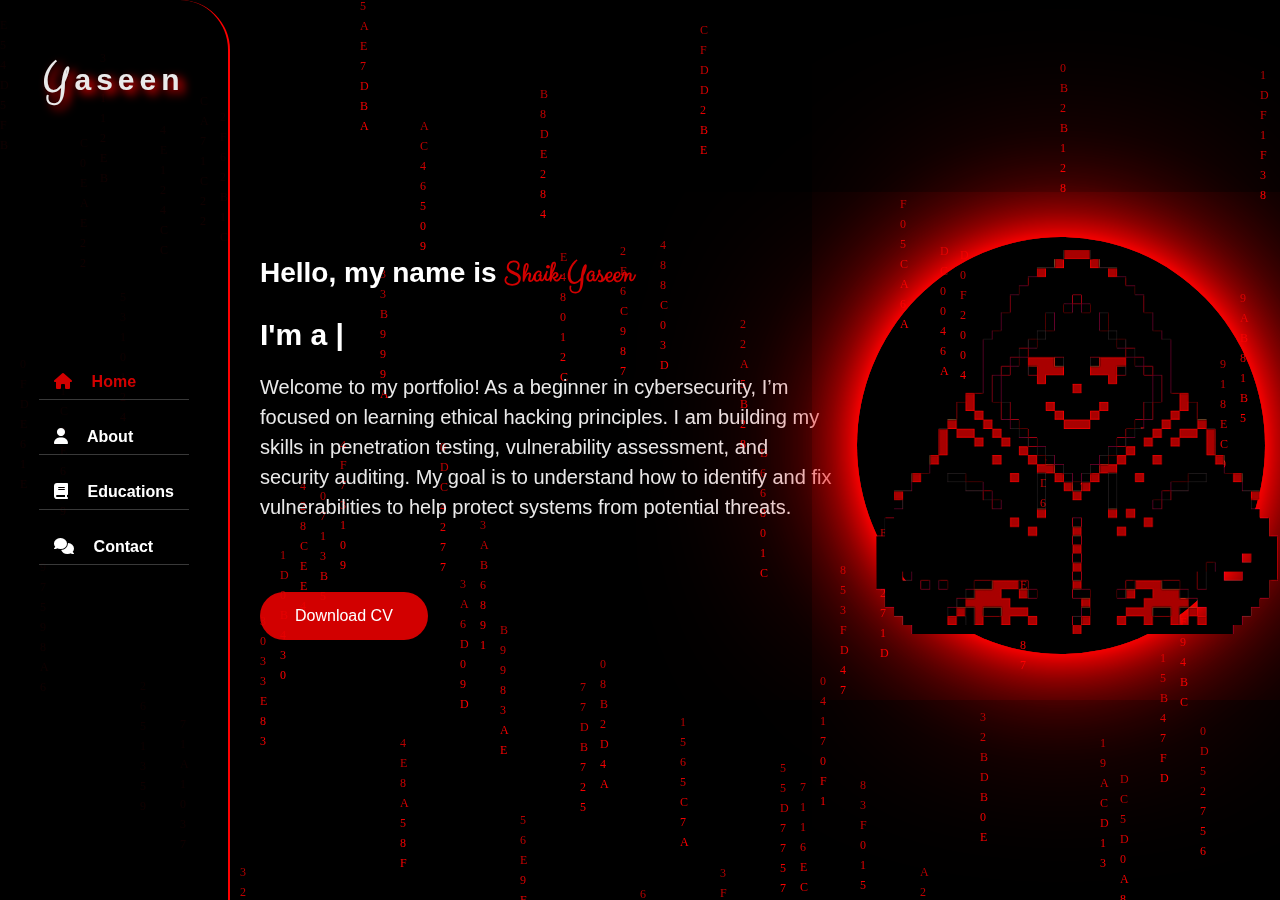
<file: index.html>
<html xmlns="http://www.w3.org/1999/xhtml" lang="en">

<head>
	<meta http-equiv="Content-Type" content="text/html; charset=utf-8" />
	<meta name="description" content="HTTrack is an easy-to-use website mirror utility. It allows you to download a World Wide website from the Internet to a local directory,building recursively all structures, getting html, images, and other files from the server to your computer. Links are rebuiltrelatively so that you can freely browse to the local site (works with any browser). You can mirror several sites together so that you can jump from one toanother. You can, also, update an existing mirror site, or resume an interrupted download. The robot is fully configurable, with an integrated help" />
	<meta name="keywords" content="httrack, HTTRACK, HTTrack, winhttrack, WINHTTRACK, WinHTTrack, offline browser, web mirror utility, aspirateur web, surf offline, web capture, www mirror utility, browse offline, local  site builder, website mirroring, aspirateur www, internet grabber, capture de site web, internet tool, hors connexion, unix, dos, windows 95, windows 98, solaris, ibm580, AIX 4.0, HTS, HTGet, web aspirator, web aspirateur, libre, GPL, GNU, free software" />
	<title>Local index - HTTrack Website Copier</title>
  <!-- Mirror and index made by HTTrack Website Copier/3.49-2 [XR&CO'2014] -->
	<style type="text/css">
	<!--

body {
	margin: 0;  padding: 0;  margin-bottom: 15px;  margin-top: 8px;
	background: #77b;
}
body, td {
	font: 14px "Trebuchet MS", Verdana, Arial, Helvetica, sans-serif;
	}

#subTitle {
	background: #000;  color: #fff;  padding: 4px;  font-weight: bold; 
	}

#siteNavigation a, #siteNavigation .current {
	font-weight: bold;  color: #448;
	}
#siteNavigation a:link    { text-decoration: none; }
#siteNavigation a:visited { text-decoration: none; }

#siteNavigation .current { background-color: #ccd; }

#siteNavigation a:hover   { text-decoration: none;  background-color: #fff;  color: #000; }
#siteNavigation a:active  { text-decoration: none;  background-color: #ccc; }


a:link    { text-decoration: underline;  color: #00f; }
a:visited { text-decoration: underline;  color: #000; }
a:hover   { text-decoration: underline;  color: #c00; }
a:active  { text-decoration: underline; }

#pageContent {
	clear: both;
	border-bottom: 6px solid #000;
	padding: 10px;  padding-top: 20px;
	line-height: 1.65em;
	background-image: url(backblue.gif);
	background-repeat: no-repeat;
	background-position: top right;
	}

#pageContent, #siteNavigation {
	background-color: #ccd;
	}


.imgLeft  { float: left;   margin-right: 10px;  margin-bottom: 10px; }
.imgRight { float: right;  margin-left: 10px;   margin-bottom: 10px; }

hr { height: 1px;  color: #000;  background-color: #000;  margin-bottom: 15px; }

h1 { margin: 0;  font-weight: bold;  font-size: 2em; }
h2 { margin: 0;  font-weight: bold;  font-size: 1.6em; }
h3 { margin: 0;  font-weight: bold;  font-size: 1.3em; }
h4 { margin: 0;  font-weight: bold;  font-size: 1.18em; }

.blak { background-color: #000; }
.hide { display: none; }
.tableWidth { min-width: 400px; }

.tblRegular       { border-collapse: collapse; }
.tblRegular td    { padding: 6px;  background-image: url(fade.gif);  border: 2px solid #99c; }
.tblHeaderColor, .tblHeaderColor td { background: #99c; }
.tblNoBorder td   { border: 0; }


// -->
</style>

</head>

<table width="76%" border="0" align="center" cellspacing="0" cellpadding="3" class="tableWidth">
	<tr>
	<td id="subTitle">HTTrack Website Copier - Open Source offline browser</td>
	</tr>
</table>
<table width="76%" border="0" align="center" cellspacing="0" cellpadding="0" class="tableWidth">
<tr class="blak">
<td>
	<table width="100%" border="0" align="center" cellspacing="1" cellpadding="0">
	<tr>
	<td colspan="6"> 
		<table width="100%" border="0" align="center" cellspacing="0" cellpadding="10">
		<tr> 
		<td id="pageContent"> 
<!-- ==================== End prologue ==================== -->

	<meta name="generator" content="HTTrack Website Copier/3.x">
	<TITLE>Local index - HTTrack</TITLE>
</HEAD>
<BODY>
<H1 ALIGN=Center>Index of locally available sites:</H1>
	<TABLE BORDER="0" WIDTH="100%" CELLSPACING="1" CELLPADDING="0">
		<TR>
			<TD BACKGROUND="fade.gif">
				&middot;
					<A HREF="shaik_yaseen/index.html">
						Terukul Sai | Portfolio
					</A>		
			</TD>
		</TR>
	</TABLE>
	<BR>
	<BR>
	<BR>
  	<H6 ALIGN="RIGHT">
	<I>Mirror and index made by HTTrack Website Copier [XR&amp;CO'2008]</I>
	</H6>
	<!-- Mirror and index made by HTTrack Website Copier/3.49-2 [XR&CO'2014] -->
	<!-- Thanks for using HTTrack Website Copier! -->
	<meta HTTP-EQUIV="Refresh" CONTENT="0; URL=shaik_yaseen/index.html">


<!-- ==================== Start epilogue ==================== -->
		</td>
		</tr>
		</table>
	</td>
	</tr>
	</table>
</td>
</tr>
</table>

<table width="76%" border="0" align="center" valign="bottom" cellspacing="0" cellpadding="0">
	<tr>
	<td id="footer"><small>&copy; 2008 Xavier Roche & other contributors - Web Design: Leto Kauler.</small></td>
	</tr>
</table>

</body>

</html>
</file>
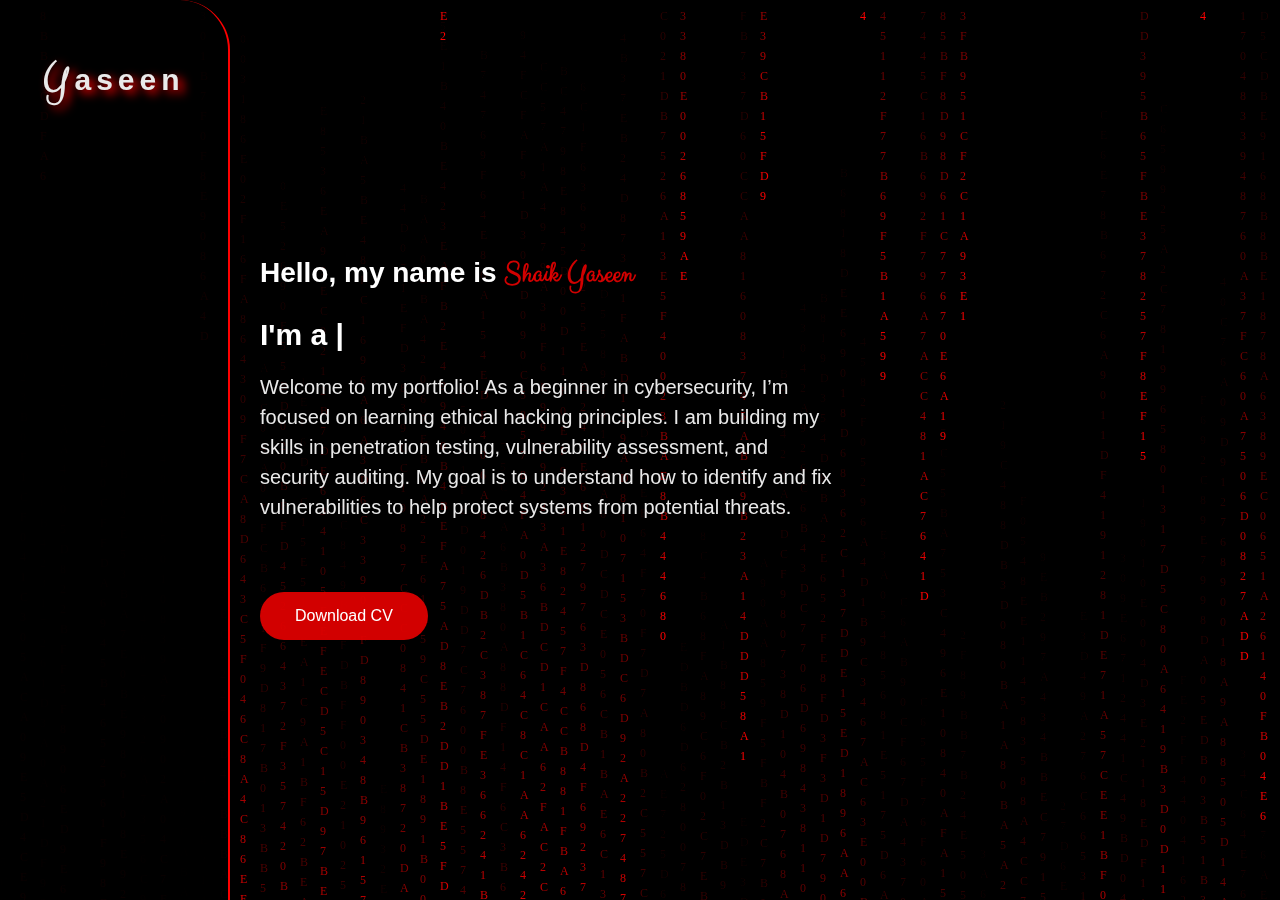
<file: shaik_yaseen/index.html>
<!DOCTYPE html>
<html lang="en">


<!-- Mirrored from red-hat-hacker-template-sai.netlify.app/ by HTTrack Website Copier/3.x [XR&CO'2014], Sun, 13 Oct 2024 16:57:30 GMT -->
<!-- Added by HTTrack --><meta http-equiv="content-type" content="text/html;charset=UTF-8" /><!-- /Added by HTTrack -->
<head>

  <meta charset="UTF-8" />
  <meta http-equiv="X-UA-Compatible" content="IE=edge" />
  <meta name="viewport" content="width=device-width, initial-scale=1.0" />
  <title>Shaik Yaseen | Portfolio</title>
  <!-- Custom CSS -->
  <link rel="stylesheet" href="css/style.css" />
  <link rel="stylesheet" href="css/skins/color-red.css" />
  <!-- Font Awesome -->
  <link rel="stylesheet" href="../cdnjs.cloudflare.com/ajax/libs/font-awesome/6.2.1/css/all.min.css" />
  <link rel="stylesheet" href="css/style-switcher.html" />
  <!-- Favicon -->
  <link rel="icon" type="image/x-icon" href="images/sairedanon.png" />
</head>

<body class="dark">
  <canvas id="matrixCanvas"></canvas>
  <!-- Matrix -->
  <script src="js/matrix.js"></script>
  <!-- Main Container Start -->
  <div class="main-container">
    <!-- Aside Start --> 
    <div class="aside">
      <div class="logo">
        <a href='index.html'><span>Y</span>aseen</a>
      </div>
      <div class="nav-toggler">
        <span></span>
      </div>
      <ul class="nav">
        <li>
          <a href="#home" class="active"><i class="fa fa-home"></i> Home</a>
        </li>
        <li>
          <a href="#about"><i class="fa fa-user"></i> About</a>
        </li>
        <li>
          <a href="#education"><i class="fa fa-book"></i> Educations</a>
        </li>
        <li>
          <a href="#contact"><i class="fa fa-comments"></i> Contact</a>
        </li>

      </ul>
    </div>
    <!-- Aside End -->
    <!-- Main Content Start -->
    <div class="main-content">
      <!-- Home Section Start -->
      <section class="home active section" id="home">
        <div class="container">
          <div class="row">
            <div class="home-info padd-15">
              <h3 class="hello"> 
                Hello, my name is <span class="name">Shaik Yaseen</span>
              </h3>
              <h3 class="my-profession">
                I'm a <span class="typing"></span>
              </h3>
              <p>Welcome to my portfolio! As a beginner in cybersecurity, I’m focused on learning ethical hacking principles. I am building my skills in penetration testing, vulnerability assessment, and security auditing. My goal is to understand how to identify and fix vulnerabilities to help protect systems from potential threats.</p>
              <a href="https://docs.google.com/document/d/1C9cRG8eWPp8HHwyrPL8bMUrNhAqDxBiq/edit?usp=sharing&ouid=104928592677729194585&rtpof=true&sd=true" class="btn">Download CV</a>
            </div>
            <div class="home-img padd-15">
              <img src="images/sairedanon.png" alt="hero" />
            </div>
          </div>
        </div>
      </section>
      <!-- Home Section End -->

      <!-- About Section Start -->
      <section class="about section" id="about">
        <div class="container">
          <div class="row">
            <div class="section-title padd-15">
              <h2>About Me</h2>
            </div>
          </div>
          <div class="row">
            <div class="about-content padd-15">
              <div class="row">
                <div class="about-text padd-15">
                  <h3>I'm Shaik Yaseen and<span> Security Engineer&nbsp;&nbsp;</span></h3>
                  <p>
                    I’m focused on understanding the complexities of cybersecurity, from identifying potential threats to developing effective defense strategies. I'm building a solid foundation in areas like ethical hacking, penetration testing, and network security, while also gaining practical experience and staying current with the latest technologies and trends. My enthusiasm for problem-solving and curiosity about uncovering vulnerabilities drive me to continuously learn, with the goal of becoming a key contributor in the fight against cyber threats.
                  </p>
                </div>
              </div>
              <div class="row">
                <div class="personal-info padd-15">
                  <div class="row">
                    <div class="info-item padd-15">
                      <p>Birthday : 23/08/2004<span></span></p>
                    </div>
                    <div class="info-item padd-15">
                      <p>Age : 20<span></span></p>
                    </div>
                    <div class="info-item padd-15">
                      <p>Website : <span>www.domain.com</span></p>
                    </div>
                    <div class="info-item padd-15">
                      <p>Email : <span>sy494369@gmail.com</span></p>
                    </div>
                    <div class="info-item padd-15">
                      <p>Degree : <span>Cyber Security</span></p>
                    </div>
                    <div class="info-item padd-15">
                      <p>Phone : <span>+91 9515789376</span></p>
                    </div>
                    <div class="info-item padd-15">
                      <p>City : <span>Hyderabad</span></p>
                    </div>
                  </div>
                  <div class="row">
                    <div class="buttons padd-15">
                      <a href="https://docs.google.com/document/d/1C9cRG8eWPp8HHwyrPL8bMUrNhAqDxBiq/edit?usp=sharing&ouid=104928592677729194585&rtpof=true&sd=true" class="btn">Download CV</a>
                      <a href="#contact" class="btn hire-me">Hire Me</a>
                    </div>
                  </div>
                </div>
                <div class="skills padd-15">
                  <div class="row">
                    <div class="skills-item padd-15">
                      <h5>Security auditing</h5>
                      <div class="progress">
                        <div class="progress-in" style="width: 95%"></div>
                        <div class="skill-percent">95%</div>
                      </div>
                    </div>
                    <div class="skills-item padd-15">
                      <h5>Web Applications</h5>
                      <div class="progress">
                        <div class="progress-in" style="width: 85%"></div>
                        <div class="skill-percent">85%</div>
                      </div>
                    </div>
                    <div class="skills-item padd-15">
                      <h5>Mobile Pentesting</h5>
                      <div class="progress">
                        <div class="progress-in" style="width: 85%"></div>
                        <div class="skill-percent">85%</div>
                      </div>
                    </div>
                    <div class="skills-item padd-15">
                      <h5>DDoS</h5>
                      <div class="progress">
                        <div class="progress-in" style="width: 97%"></div>
                        <div class="skill-percent">97%</div>
                      </div>
                    </div>
                  </div>
                </div>
              </div>
            </div>
          </div>
        </div>
      </section>
      <!-- About Section End -->

      <!-- Educations & Experience Section Start -->
      <section class="education section" id="education">
        <div class="container">
          <div class="row">
            <div class="section-title padd-15">
              <h2>Educations & Experience</h2>
            </div>
          </div>
          <div class="row">
            <div class="education padd-15">
              <h3 class="title">Education</h3>
              <div class="row">
                <div class="timeline-box padd-15">
                  <div class="timeline shadow-dark">
                    <!-- Timeline item -->
                    <div class="timeline-item">
                      <div class="circle-dot"></div>
                      <h3 class="timeline-date">
                        <i class="fa fa-calendar"></i> 2021 - 2025
                      </h3>
                      <h4 class="timeline-title">
                        Bachelor of Technology
                      </h4>
                      <p class="timeline-text">
                        I have completed my B.Tech in Computer Science from Jawaharlal Nehru Technological University, Kakinada (JNTUK). During my time at JNTUK.My coursework also covered advanced topics like artificial intelligence, machine learning, and cybersecurity, which sparked my interest in exploring the digital security landscape.as well as hands-on experience with web development and cloud technologies. My education has equipped me with the technical knowledge and problem-solving abilities needed to succeed in today’s fast-paced tech industry.
                      </p>
                    </div>
                    <!-- Timeline item -->
                    <div class="timeline-item">
                      <div class="circle-dot"></div>
                      <h3 class="timeline-date">
                        <i class="fa fa-calendar"></i> 2019 - 2021
                      </h3>
                      <h4 class="timeline-title">
                        Senior Secondary Education
                      </h4>
                      <p class="timeline-text">
                        I completed my Senior Secondary Education with a commendable score of 94.2% from the Board of Intermediate Education, Andhra Pradesh (BIEAP). This achievement reflects my dedication and hard work during my studies, where I focused on mastering key subjects and developing a strong academic foundation. My performance has equipped me with critical thinking skills and a passion for continuous learning, setting the stage for my future endeavors in higher education and my career.
                      </p>
                    </div>
                    <!-- Timeline item -->
                    <div class="timeline-item">
                      <div class="circle-dot"></div>
                      <h3 class="timeline-date">
                        <i class="fa fa-calendar"></i> 2019
                      </h3>
                      <h4 class="timeline-title">
                        scholastic education
                      </h4>
                      <p class="timeline-text">
                        I completed my scholastic education from the SSC Board of Telangana with a score of 85%. This accomplishment reflects my commitment to my studies and my ability to grasp essential concepts across various subjects. Throughout this phase, I developed strong foundational skills that have prepared me for further academic pursuits and my future career. My education has instilled in me a passion for learning and a desire to continue growing both personally and professionally.
                      </p>
                    </div>
                    <!-- Timeline item -->
                    
                  
                </div>
              </div>
            </div>
            
          </div>
          
      </section>
      <!-- Educations & Experience Section End -->

      <!-- Contact Section Start -->
      <section class="contact section" id="contact">
        <div class="container">
          <div class="row">
            <div class="section-title padd-15">
              <h2>Contact Me</h2>
            </div>
          </div>
          <h3 class="contact-title padd-15">Do You Have Any Questions?</h3>
          <h4 class="contact-sub-title padd-15">I'M AT YOUR education</h4>
          <div class="row">
            <!-- Contact info item-->
            <div class="contact-info-item padd-15">
              <div class="icon"><i class="fa fa-phone"></i></div>
              <h4>Phone No.</h4>
              <p>+91 9515789376</p>
            </div>
            <!-- Contact info item-->
            <div class="contact-info-item padd-15">
              <div class="icon"><i class="fa fa-map-marker-alt"></i></div>
              <h4>Location</h4>
              <p>India</p>
            </div>
            <!-- Contact info item-->
            <div class="contact-info-item padd-15">
              <div class="icon"><i class="fa fa-envelope"></i></div>
              <h4>Email</h4>
              <p>sy494369@gmail.com</p>
            </div>
            <!-- Contact info item-->
            <div class="contact-info-item padd-15">
              <div class="icon"><i class="fa fa-globe-europe"></i></div>
              <h4>LinkedIn</h4>
              <p><a href="https://www.linkedin.com/in/shaik-yaseen-/">shaik_yaseen/</a></p>
            </div>
          </div>
          <h3 class="contact-title padd-15">SEND ME AN EMAIL</h3>
          <h4 class="contact-sub-title padd-15">
            I'M VERY RESPONSIVE TO MESSAGES
          </h4>
          <!-- Contact form -->
          <div class="row">
            <div class="contact-form padd-15">
              <div class="row">
                <div class="form-item col-6 padd-15">
                  <div class="form-group">
                    <input type="text" class="form-control" placeholder="Name" />
                  </div>
                </div>
                <div class="form-item col-6 padd-15">
                  <div class="form-group">
                    <input type="email" class="form-control" placeholder="Email" />
                  </div>
                </div>
              </div>
              <div class="row">
                <div class="form-item col-12 padd-15">
                  <div class="form-group">
                    <input type="email" class="form-control" placeholder="Subject" />
                  </div>
                </div>
              </div>
              <div class="row">
                <div class="form-item col-12 padd-15">
                  <div class="form-group">
                    <textarea class="form-control" placeholder="Message"></textarea>
                  </div>
                </div>
              </div>
              <div class="row">
                <div class="form-item col-12 padd-15">
                  <div class="form-group">
                    <button type="submit" class="btn">Send Message</button>
                  </div>
                </div>
              </div>
            </div>
          </div>
        </div>
      </section>
      <!-- Contact Section End -->
    </div>
    <!-- Main Content End -->
  </div>
  <!-- Main Container End -->
  <!-- Custom JS -->
  <script src="../cdnjs.cloudflare.com/ajax/libs/typed.js/2.0.12/typed.min.js"
    referrerpolicy="no-referrer"></script>
  <script src="js/script.js"></script>
</body>


<!-- Mirrored from red-hat-hacker-template-sai.netlify.app/ by HTTrack Website Copier/3.x [XR&CO'2014], Sun, 13 Oct 2024 16:57:34 GMT -->
</html>
</file>
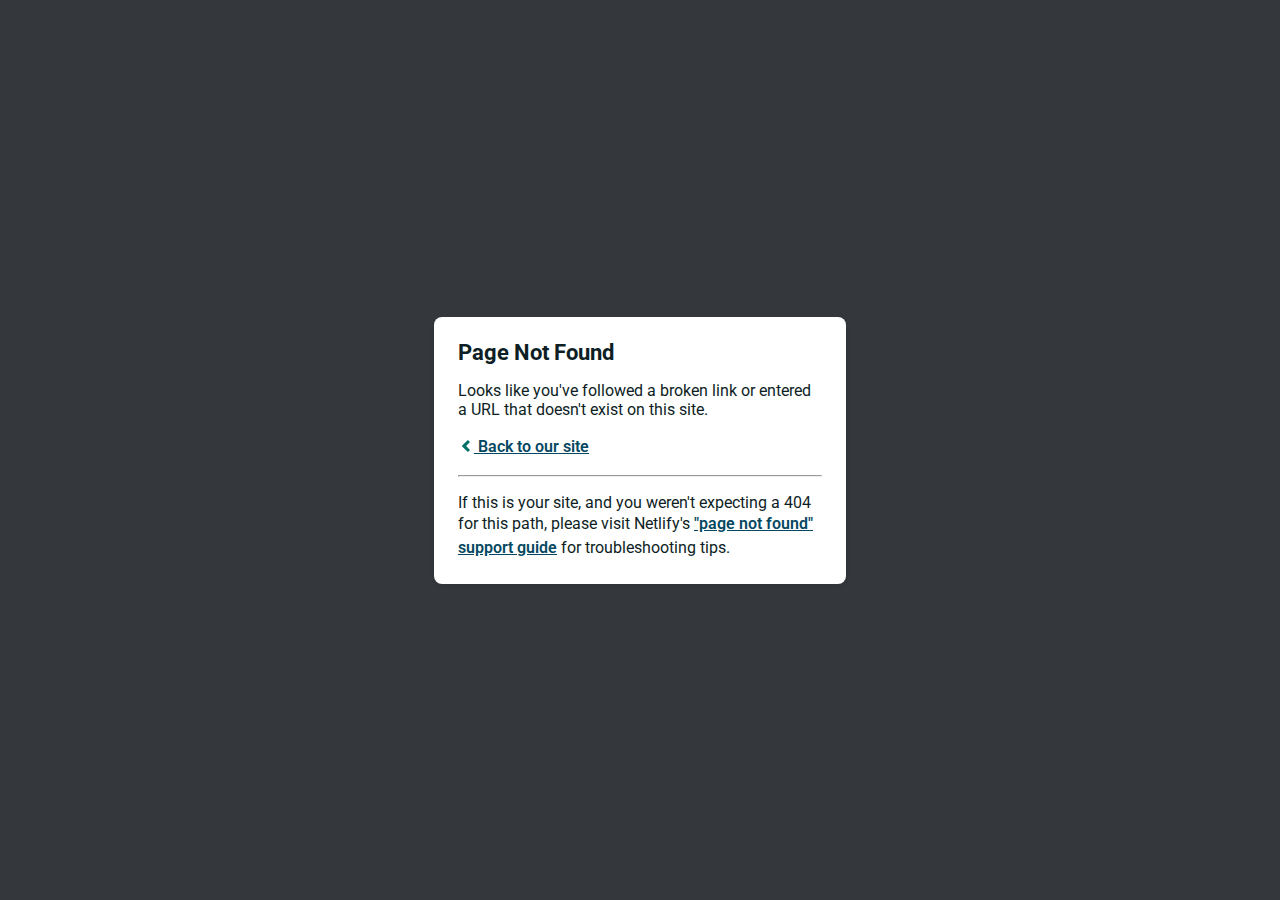
<file: shaik_yaseen/css/style-switcher.html>
<!DOCTYPE html>
<html>
  <head>
    <meta charset="utf-8">
    <meta name="viewport" content="width=device-width, initial-scale=1.0, maximum-scale=1.0, user-scalable=no">

    <title>Page Not Found</title>
    <link href='https://fonts.googleapis.com/css?family=Roboto:400,700&subset=latin,latin-ext' rel='stylesheet' type='text/css'>
    <style>
    body {
      font-family: -apple-system, BlinkMacSystemFont, "Segoe UI", Roboto, Helvetica, Arial, sans-serif, "Apple Color Emoji", "Segoe UI Emoji", "Segoe UI Symbol";
      background: rgb(52, 56, 60);
      color: white;
      overflow: hidden;
      margin: 0;
      padding: 0;
    }

    h1 {
      margin: 0;
      font-size: 22px;
      line-height: 24px;
    }

    .main {
      position: relative;
      display: flex;
      flex-direction: column;
      align-items: center;
      justify-content: center;
      height: 100vh;
      width: 100vw;
    }

    .card {
      position: relative;
      display: flex;
      flex-direction: column;
      width: 75%;
      max-width: 364px;
      padding: 24px;
      background: white;
      color: rgb(14, 30, 37);
      border-radius: 8px;
      box-shadow: 0 2px 4px 0 rgba(14, 30, 37, .16);
    }

    a {
      margin: 0;
      font-weight: 600;
      line-height: 24px;
      color: #054861;
    }

    a svg {
      position: relative;
      top: 2px;
    }

    a:hover,
    a:focus {
      text-decoration: none;
    }

    a:hover svg path{
      fill: #007067;
    }

    p:last-of-type {
      margin-bottom: 0;
    }

    </style>
  </head>
  <body>
    <div class="main">
      <div class="card">
        <div class="header">
          <h1>Page Not Found</h1>
        </div>
        <div class="body">
          <p>Looks like you've followed a broken link or entered a URL that doesn't exist on this site.</p>
          <p>
            <a id="back-link" href="/">
              <svg xmlns="http://www.w3.org/2000/svg" width="16" height="16" viewBox="0 0 16 16">
                <path fill="#007067" d="M11.9998836,4.09370803 L8.55809517,7.43294953 C8.23531459,7.74611298 8.23531459,8.25388736 8.55809517,8.56693769 L12,11.9062921 L9.84187871,14 L4.24208544,8.56693751 C3.91930485,8.25388719 3.91930485,7.74611281 4.24208544,7.43294936 L9.84199531,2 L11.9998836,4.09370803 Z"/>
              </svg>
              Back to our site
             </a>
          </p>
          <hr><p>If this is your site, and you weren't expecting a 404 for this path, please visit Netlify's <a href="https://answers.netlify.com/t/support-guide-i-ve-deployed-my-site-but-i-still-see-page-not-found/125?utm_source=404page&utm_campaign=community_tracking">"page not found" support guide</a> for troubleshooting tips.
          </p>
        </div>
      </div>
    </div>
    <script>
      (function() {
        if (document.referrer && document.location.host && document.referrer.match(new RegExp("^https?://" + document.location.host))) {
          document.getElementById("back-link").setAttribute("href", document.referrer);
        }
      })();
    </script>
  </body>
</html>
</file>
<file: shaik_yaseen/css/style.css>
@import url("https://fonts.googleapis.com/css2?family=Clicker+Script&amp;family=Lato:wght@300;400;700;900&amp;family=Poppins:wght@200;300;400;500;600;700&amp;display=swap");

:root {
  --bg-black-900: #f2f2fc;
  --bg-black-100: #fdf9ff;
  --bg-black-50: #e8dfec;
  --text-black-900: #302e4d;
  --text-black-700: #504e70;
}

canvas {
  position: fixed;
  top: auto;
  left: auto;
  background-color: black;
  z-index: 2;
  background-size: cover;
  background-blend-mode: multiply;
  background-size: auto;
  scroll-behavior: smooth;
}

/* Global CSS Start */
* {
  margin: 0;
  padding: 0;
  outline: none;
  text-decoration: none;
  box-sizing: border-box;
}

body {
  line-height: 1.5;
  font-size: 16px;
  font-family: "Poppins", sans-serif;
  z-index: 10;
  background: transparent;
}

body.dark {
  --bg-black-900: #000000;
  --bg-black-100: #222222;
  --bg-black-50: #393939;
  --text-black-900: #ffffff;
  --text-black-700: #e9e9e9;
}

::before,
::after {
  box-sizing: border-box;
}

ul {
  list-style: none;
}

.section {
  background: transparent;
  min-height: 100vh;
  display: block;
  padding: 0 30px;
  opacity: 1;
  position: fixed;
  left: 230px;
  top: 0;
  right: 0;
  bottom: 0;
  overflow-x: auto;
  overflow-y: auto;
  transition: all 0.3s ease;
}

.section.back-section {
  z-index: 1;
}

.section.active {
  z-index: 2;
  opacity: 1;
  animation: slideSection 1s ease;
}

@keyframes slideSection {
  0% {
    transform: translateX(100%);
  }

  100% {
    transform: translateX(0%);
  }
}

.hidden {
  display: none !important;
}

.padd-15 {
  padding-left: 15px;
  padding-right: 15px;
}

.container {
  max-width: 1100px;
  width: 100%;
  margin: auto;
}

.section .container {
  padding-top: 60px;
  padding-bottom: 70px;
}

.section-title {
  flex: 0 0 100%;
  max-width: 100%;
  margin-bottom: 60px;
}

.section-title h2 {
  font-size: 40px;
  color: var(--text-black-900);
  font-weight: 700;
  position: relative;
}

.section-title h2::before {
  content: "";
  height: 4px;
  width: 50px;
  background: var(--skin-color);
  position: absolute;
  left: 0;
  top: 100%;
}

.section-title h2::after {
  content: "";
  height: 4px;
  width: 25px;
  background: var(--skin-color);
  position: absolute;
  left: 0;
  top: 100%;
  margin-top: 8px;
}

.row {
  display: flex;
  flex-wrap: wrap;
  margin-left: -15px;
  margin-right: -15px;
  position: relative;
}

.btn {
  font-size: 16px;
  font-weight: 500;
  padding: 12px 35px;
  color: white;
  border-radius: 40px;
  display: inline-block;
  white-space: nowrap;
  border: none;
  background: var(--skin-color);
  transition: all 0.3s ease;
}

.btn:hover {
  transform: scale(1.05);
  box-shadow: 0 0 5px red, 0 0 25px red, 0 0 50px red, 0 0 100px red,
    0 0 200px red;
}

.shadow-dark {
  box-shadow: 0 0 20px rgba(48, 46, 77, 0.15);
}

/* Global CSS End */

/* Aside Start */
.aside {
  width: 230px;
  height: 100%;
  position: fixed;
  left: 0;
  top: 0;
  padding: 30px;
  z-index: 10;
  display: flex;
  justify-content: center;
  align-items: center;
  transition: all 0.3s ease;
  background-color: #000000ef;
  border-right: 2px solid red;
  border-top-right-radius: 50px;
}

.aside .logo {
  position: absolute;
  top: 50px;
  font-size: 30px;
  text-transform: capitalize;
  text-shadow: 5px 4px 10px red;
}

.aside .logo a {
  color: var(--text-black-700);
  font-weight: 700;
  padding: 15px 20px;
  font-size: 30px;
  letter-spacing: 5px;
  position: relative;
}

.aside .logo a span {
  font-family: "Clicker Script", cursive;
  font-size: 40px;
}

.aside .nav-toggler {
  height: 40px;
  width: 45px;
  border: 1px solid var(--bg-black-50);
  cursor: pointer;
  position: fixed;
  left: 300px;
  top: 20px;
  border-radius: 5px;
  background: var(--bg-black-100);
  display: none;
  justify-content: center;
  align-items: center;
  transition: all 0.3s ease;
}

.aside .nav-toggler span {
  height: 2px;
  width: 18px;
  background: var(--skin-color);
  display: inline-block;
  position: relative;
}

.aside .nav-toggler.open span {
  background-color: transparent;
}

.aside .nav-toggler span::before {
  content: "";
  height: 2px;
  width: 18px;
  background: var(--skin-color);
  position: absolute;
  top: -6px;
  left: 0;
}

.aside .nav-toggler.open span::before {
  transform: rotate(45deg);
  top: 0;
}

.aside .nav-toggler span::after {
  content: "";
  height: 2px;
  width: 18px;
  background: var(--skin-color);
  position: absolute;
  top: 6px;
  left: 0;
}

.aside .nav-toggler.open span::after {
  transform: rotate(-45deg);
  top: 0;
}

.aside .nav {
  margin-top: 50px;
}

.aside .nav li {
  margin-bottom: 20px;
  display: block;
}

.aside .nav li a {
  font-size: 16px;
  font-weight: 600;
  display: block;
  border-bottom: 1px solid var(--bg-black-50);
  color: var(--text-black-900);
  padding: 5px 15px;
  opacity: 0;
  animation: slideRight 0.5s ease forwards;
  animation-delay: calc(0.2s * var(--i));
}
.aside .nav li a::after {
  content: "";
  width: 0;
  height: 2px;
  background: rgb(255, 0, 0);
  border-radius: 50%;
  position: absolute;
  left: 0;
  bottom: -3px;
  transition: 0.6s;
}

.aside .nav li a:hover::after {
  width: 100%;
}

.aside .nav li a:hover {
  background: linear-gradient(45deg, rgb(255, 0, 0), rgb(255, 0, 0));
  -webkit-text-fill-color: transparent;
  background-clip: border-box;
  -webkit-background-clip: text;
}

.aside .nav li a.active {
  color: var(--skin-color);
}

.aside .nav li a i {
  margin-right: 15px;
}

/* Aside End */

/* Home Start */
.home {
  min-height: 100vh;
  display: flex;
  color: var(--text-black-900);
}

.home .home-info {
  flex: 0 0 60%;
  max-width: 60%;
}

h3.hello {
  font-size: 28px;
  margin: 15px 0;
}

h3.hello span {
  font-family: "Clicker Script", cursive;
  font-size: 30px;
  font-weight: 700;
  color: var(--skin-color);
}

h3.my-profession {
  font-size: 30px;
  margin: 15px 0;
}

.typing {
  color: var(--skin-color);
}

.home-info p {
  font-size: 20px;
  margin-bottom: 70px;
  color: var(--text-black-700);
}

.home .home-img {
  flex: 0 0 40%;
  max-width: 40%;
  text-align: center;
  position: relative;
  border-radius: 50%;
  opacity: 0;
  box-shadow: 0 0 10px red, 0 0 25px red, 0 0 50px red, 0 0 100px red,
    0 0 200px red;
  animation: zoomIn 1s ease forwards, floatImage 4s ease-in-out infinite;
  animation-delay: 1.1s, 2.1s;
}

.home .home-img img {
  width: 410px;
  height: 410px;
  opacity: 0;
  animation: zoomIn 1s ease forwards, floatImage 4s ease-in-out infinite;
  animation-delay: 1.1s, 2.1s;
}

/* Home End */

/* About Start */
.about .about-content {
  flex: 0 0 100%;
  max-width: 100%;
}

.about .about-content .about-text {
  flex: 0 0 100%;
  max-width: 100%;
}

.about .about-content .about-text h3 {
  font-size: 24px;
  margin-bottom: 15px;
  font-weight: 700;
  color: var(--text-black-900);
}

.about .about-content .about-text h3 span {
  color: var(--skin-color);
}

.about .about-content .about-text p {
  font-size: 16px;
  line-height: 25px;
  color: var(--text-black-700);
}

.about .about-content .personal-info {
  flex: 0 0 60%;
  max-width: 60%;
  margin-top: 40px;
}

.about .about-content .personal-info .info-item {
  flex: 0 0 50%;
  max-width: 50%;
}

.about .about-content .personal-info .info-item p {
  font-weight: 600;
  padding: 10px 0;
  font-size: 16px;
  color: var(--text-black-900);
  border-bottom: 1px solid var(--bg-black-50);
}

.about .about-content .personal-info .info-item p span {
  font-weight: 400;
  color: var(--text-black-700);
  margin-left: 4px;
  display: inline-block;
}

.about .about-content .personal-info .buttons {
  margin-top: 30px;
}

.about .about-content .personal-info .buttons .btn {
  margin-right: 15px;
  margin-top: 10px;
}

.about .about-content .skills {
  flex: 0 0 40%;
  max-width: 40%;
  margin-top: 40px;
}

.about .about-content .skills .skills-item {
  flex: 0 0 100%;
  max-width: 100%;
  margin-bottom: 25px;
}

.about .about-content .skills .skills-item h5 {
  line-height: 40px;
  font-weight: 600;
  font-size: 16px;
  text-transform: capitalize;
  color: var(--text-black-900);
}

.about .about-content .skills .skills-item .progress {
  background: var(--bg-black-50);
  height: 7px;
  border-radius: 4px;
  width: 100%;
  position: relative;
}

.about .about-content .skills .skills-item .progress .progress-in {
  position: absolute;
  left: 0;
  top: 0;
  height: 100%;
  border-radius: 4px;
  background: var(--skin-color);
}

.about .about-content .skills .skills-item .skill-percent {
  position: absolute;
  right: 0;
  color: var(--text-black-900);
  top: -40px;
  font-weight: 400;
  line-height: 40px;
}

.about .about-content .education,
.about .about-content .experience {
  flex: 0 0 50%;
  max-width: 50%;
  margin-top: 30px;
}

.about .about-content h3.title {
  font-size: 24px;
  margin-bottom: 30px;
  font-weight: 700;
  color: var(--text-black-900);
}

.about .about-content .timeline-box {
  flex: 0 0 100%;
  max-width: 100%;
}

.about .about-content .timeline {
  background: var(--bg-black-100);
  padding: 30px 15px;
  border: 1px solid var(--bg-black-50);
  border-radius: 10px;
  width: 100%;
  position: relative;
}

.about .about-content .timeline .timeline-item {
  position: relative;
  padding-left: 37px;
  padding-bottom: 50px;
}

.about .about-content .timeline .timeline-item:last-child {
  padding-bottom: 0;
}

.about .about-content .timeline .timeline-item::before {
  content: "";
  width: 1px;
  position: absolute;
  height: 100%;
  left: 7px;
  top: 0;
  background-color: var(--skin-color);
}

.about .about-content .timeline .circle-dot {
  position: absolute;
  left: 0;
  top: 0;
  height: 15px;
  width: 15px;
  border-radius: 50%;
  background-color: var(--skin-color);
}

.about .about-content .timeline .timeline-date {
  font-size: 14px;
  font-weight: 400;
  margin-bottom: 12px;
  color: var(--text-black-700);
}

.about .about-content .timeline .timeline-date fa {
  margin-right: 5px;
}

.about .about-content .timeline .timeline-title {
  font-weight: 700;
  font-size: 18px;
  margin-bottom: 15px;
  text-transform: capitalize;
  color: var(--text-black-900);
}

.about .about-content .timeline .timeline-text {
  line-height: 25px;
  font-size: 16px;
  text-align: justify;
  color: var(--text-black-700);
}

/* About End */

/* Education Start */
.education .container {
  padding-bottom: 40px;
}

.education .education-item {
  flex: 0 0 33.33%;
  max-width: 33.33%;
  margin-bottom: 30px;
}

.education .education-item .education-item-inner {
  background-color: var(--bg-black-100);
  border: 1px solid var(--bg-black-50);
  border-radius: 10px;
  padding: 30px 15px;
  text-align: center;
  transition: all 0.3s ease;
}

.education .education-item .education-item-inner:hover {
  box-shadow: 0 0 20px rgba(48, 46, 77, 0.15);
}

.education .education-item .education-item-inner .icon {
  height: 60px;
  width: 60px;
  border-radius: 50%;
  display: block;
  margin: 0 auto 30px;
  text-align: center;
  transition: all 0.3s ease;
}

.education .education-item .education-item-inner .icon .fa {
  font-size: 40px;
  line-height: 60px;
  color: var(--skin-color);
}

.education .education-item .education-item-inner:hover .icon {
  background: var(--skin-color);
}

.education .education-item .education-item-inner:hover .icon .fa {
  font-size: 25px;
  color: white;
}

.education .education-item .education-item-inner h4 {
  font-size: 18px;
  margin-bottom: 15px;
  color: var(--text-black-900);
  font-weight: 700;
  text-transform: capitalize;
}

.education .education-item .education-item-inner p {
  font-size: 16px;
  color: var(--text-black-700);
  line-height: 25px;
}

.education .container .education,
.education .container .experience {
  flex: 0 0 50%;
  max-width: 50%;
  margin-top: 30px;
}

.education .container h3.title {
  font-size: 24px;
  margin-bottom: 30px;
  font-weight: 700;
  color: var(--text-black-900);
}

.education .container .timeline-box {
  flex: 0 0 100%;
  max-width: 100%;
}

.education .container .timeline {
  background: rgba(0, 0, 0, 0.795);
  padding: 30px 15px;
  border: 1px solid var(--bg-black-50);
  border-radius: 10px;
  width: 100%;
  position: relative;
}

.education .container .timeline .timeline-item {
  position: relative;
  padding-left: 37px;
  padding-bottom: 50px;
}

.education .container .timeline .timeline-item:last-child {
  padding-bottom: 0;
}

.education .container .timeline .timeline-item::before {
  content: "";
  width: 1px;
  position: absolute;
  height: 100%;
  left: 7px;
  top: 0;
  background-color: var(--skin-color);
}

.education .container .timeline .circle-dot {
  position: absolute;
  left: 0;
  top: 0;
  height: 15px;
  width: 15px;
  border-radius: 50%;
  background-color: var(--skin-color);
}

.education .container .timeline .timeline-date {
  font-size: 14px;
  font-weight: 400;
  margin-bottom: 12px;
  color: var(--text-black-700);
}

.education .container .timeline .timeline-date fa {
  margin-right: 5px;
}

.education .container .timeline .timeline-title {
  font-weight: 700;
  font-size: 18px;
  margin-bottom: 15px;
  text-transform: capitalize;
  color: var(--text-black-900);
}

.education .container .timeline .timeline-text {
  line-height: 25px;
  font-size: 16px;
  text-align: justify;
  color: var(--text-black-700);
}

/* Education End */

/* Contact Start */
.contact-title {
  color: var(--skin-color);
  text-align: center;
  font-size: 25px;
  margin-bottom: 20px;
}

.contact-sub-title {
  color: var(--text-black-900);
  text-align: center;
  font-size: 15px;
  margin-bottom: 60px;
}

.contact .contact-info-item {
  flex: 0 0 25%;
  max-width: 25%;
  text-align: center;
  margin-bottom: 60px;
}

.contact .contact-info-item .icon {
  display: inline-block;
}

.contact .contact-info-item .icon .fa {
  font-size: 25px;
  color: var(--skin-color);
}

.contact .contact-info-item h4 {
  font-size: 18px;
  font-weight: 700;
  color: var(--text-black-900);
  text-transform: capitalize;
  margin: 15px 0 5px;
}

.contact .contact-info-item p {
  font-size: 16px;
  line-height: 25px;
  color: var(--text-black-700);
  font-weight: 400;
}

.contact .contact-form {
  flex: 0 0 100%;
  max-width: 100%;
}

.contact .contact-form .col-6 {
  flex: 0 0 50%;
  max-width: 50%;
}

.contact .contact-form .col-12 {
  flex: 0 0 100%;
  max-width: 100%;
}

.contact .contact-form .form-item {
  margin-bottom: 30px;
}

.contact .contact-form .form-item .form-control {
  width: 100%;
  height: 50px;
}

.contact .contact-form .form-item .form-control {
  width: 100%;
  height: 50px;
  border-radius: 25px;
  background: rgba(0, 0, 0, 0.795);
  border: 1px solid var(--bg-black-50);
  padding: 10px 25px;
  font-size: 16px;
  color: var(--text-black-700);
  transition: all 0.3s ease;
}

.contact .contact-form .form-item .form-control:focus {
  box-shadow: 0 0 20px rgba(48, 46, 77, 0.15);
}

.contact .contact-form .form-item textarea.form-control {
  height: 140px;
}

.contact .contact-form .btn {
  height: 50px;
  padding: 0 50px;
}

/* Contact End */

/* Device Responsive Start */
@media (max-width: 1190px) {
  .aside {
    left: -270px;
  }

  .aside.open {
    left: 0;
  }

  .aside .nav-toggler {
    display: flex;
    left: 30px;
  }

  .aside .nav-toggler.open {
    left: 300px;
  }

  .section {
    left: 0;
  }

  .about .about-content .personal-info .info-item p span {
    display: block;
    margin-left: 0;
  }
}

@media (max-width: 990px) {
  .contact .contact-info-item,
  .blog .blog-item,
  .experience .experience-item,
  .education .education-item {
    flex: 0 0 50%;
    max-width: 50%;
  }

  .home .home-info {
    flex: 0 0 100%;
    max-width: 100%;
  }

  .home .home-img {
    display: none;
  }
}

@media (max-width: 760px) {
  .contact .contact-form .col-6,
  .contact .contact-info-item,
  .blog .blog-item,
  .experience .experience-item,
  .education .education-item,
  .about .about-content .education,
  .about .about-content .experience,
  .about .about-content .skills,
  .about .about-content .personal-info {
    flex: 0 0 100%;
    max-width: 100%;
  }

  .btn {
    padding: 10px 20px;
  }
}

@media (max-width: 416px) {
  h3.hello {
    font-size: 26px;
  }

  h3.my-profession {
    font-size: 25px;
  }

  .home-info p {
    font-size: 18px;
  }
}

/* Device Responsive End */

/* Animation */
@keyframes slideTop {
  0% {
    opacity: 0;
    transform: translateY(100px);
  }

  100% {
    opacity: 1;
    transform: translateY(0);
  }
}

@keyframes slideRight {
  0% {
    opacity: 0;
    transform: translateX(-100px);
  }

  100% {
    opacity: 1;
    transform: translateX(0);
  }
}

@keyframes slideLeft {
  0% {
    opacity: 0;
    transform: translateX(100px);
  }

  100% {
    opacity: 1;
    transform: translateX(0);
  }
}

@keyframes zoomIn {
  0% {
    opacity: 0;
    transform: scale(0);
  }

  100% {
    opacity: 1;
    transform: scale(1);
  }
}

@keyframes floatImage {
  0% {
    transform: translateY(0);
  }

  50% {
    transform: translateY(-24px);
  }

  100% {
    transform: translate(0);
  }
}

@keyframes circleRotate {
  0% {
    transform: rotate(0);
  }

  100% {
    transform: rotate(360deg);
  }
}

@keyframes fadeIn {
  0% {
    opacity: 0;
  }
  100% {
    opacity: 1;
  }
}
</file>
<file: shaik_yaseen/css/skins/color-red.css>
:root {
  --skin-color: #e70000e8;
}
</file>
